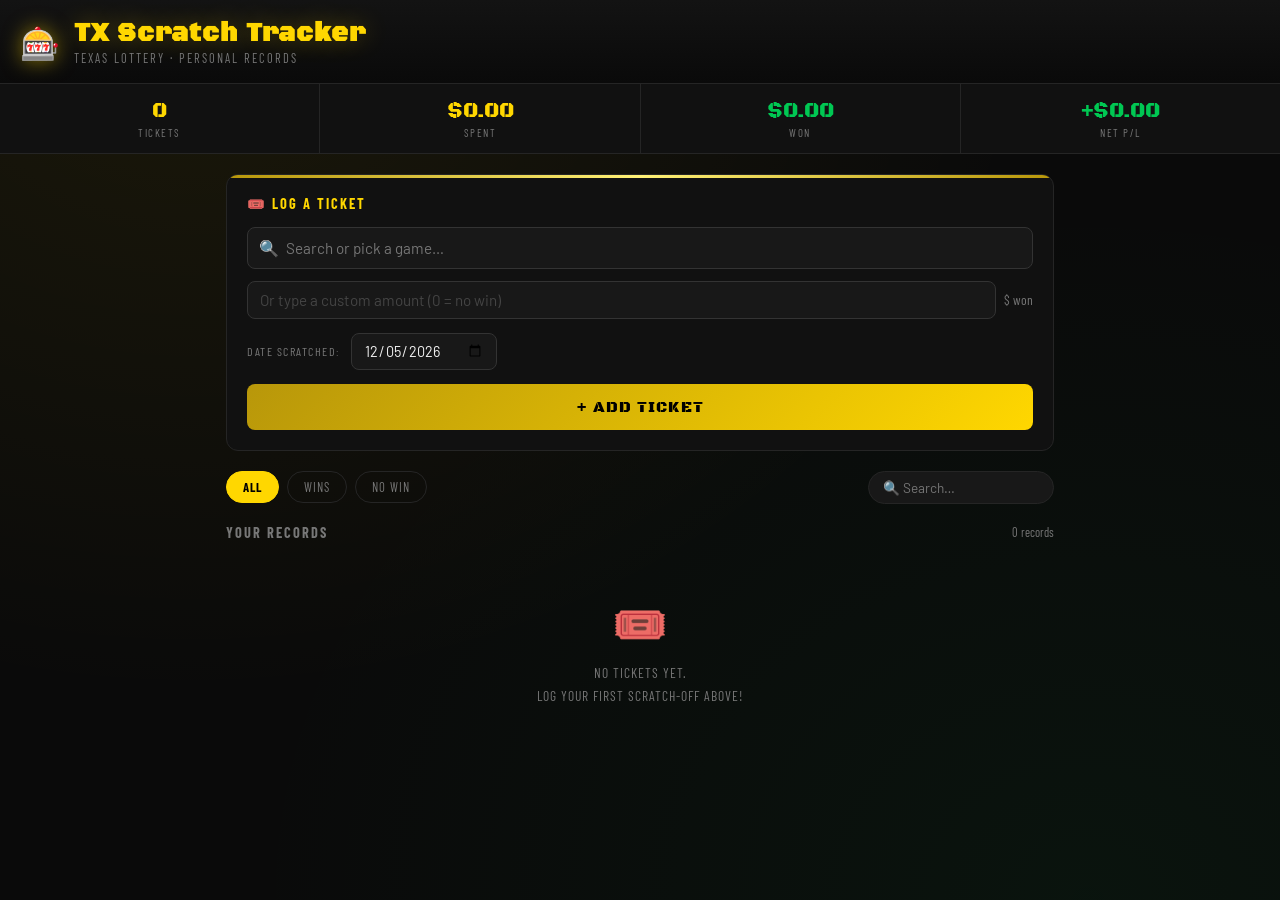
<file: scratch-tracker.html>
<!DOCTYPE html>
<html lang="en">
<head>
  <script async src="https://pagead2.googlesyndication.com/pagead/js/adsbygoogle.js?client=ca-pub-1375474490596764"
     crossorigin="anonymous"></script>
<meta charset="UTF-8">
<meta name="viewport" content="width=device-width, initial-scale=1.0">
<title>TX Scratch Tracker</title>
<link href="https://fonts.googleapis.com/css2?family=Black+Ops+One&family=Barlow+Condensed:wght@400;600;700&family=Barlow:wght@400;500&display=swap" rel="stylesheet">
<style>
  :root {
    --gold: #FFD700;
    --gold-dark: #B8970A;
    --green: #00C853;
    --red: #FF1744;
    --bg: #0A0A0A;
    --card: #111111;
    --card2: #181818;
    --border: #252525;
    --border2: #333;
    --text: #F0F0F0;
    --muted: #777;
  }
  * { box-sizing: border-box; margin: 0; padding: 0; }
  body {
    background: var(--bg);
    color: var(--text);
    font-family: 'Barlow', sans-serif;
    min-height: 100vh;
    background-image:
      radial-gradient(ellipse at 15% 0%, rgba(255,215,0,0.07) 0%, transparent 55%),
      radial-gradient(ellipse at 85% 100%, rgba(0,200,83,0.05) 0%, transparent 55%);
  }

  /* ── HEADER ── */
  header {
    padding: 22px 20px 18px;
    border-bottom: 1px solid var(--border);
    display: flex; align-items: center; gap: 14px;
    background: linear-gradient(180deg, #131313 0%, var(--bg) 100%);
  }
  .logo { font-size: 2rem; filter: drop-shadow(0 0 10px rgba(255,215,0,0.5)); }
  header h1 {
    font-family: 'Black Ops One', cursive;
    font-size: 1.6rem; color: var(--gold); letter-spacing: 1px;
    text-shadow: 0 0 24px rgba(255,215,0,0.3); line-height: 1;
  }
  header p {
    font-family: 'Barlow Condensed', sans-serif;
    font-size: 0.78rem; color: var(--muted); letter-spacing: 2px;
    text-transform: uppercase; margin-top: 3px;
  }

  /* ── STATS ── */
  .stats {
    display: grid; grid-template-columns: repeat(4,1fr);
    gap: 1px; background: var(--border);
    border-bottom: 1px solid var(--border);
  }
  .stat { background: var(--card); padding: 14px 10px; text-align: center; }
  .stat-val { font-family: 'Black Ops One', cursive; font-size: 1.3rem; color: var(--gold); }
  .stat-val.g { color: var(--green); }
  .stat-val.r { color: var(--red); }
  .stat-lbl { font-family: 'Barlow Condensed', sans-serif; font-size: 0.68rem; color: var(--muted); letter-spacing: 1.5px; text-transform: uppercase; margin-top: 2px; }

  /* ── MAIN ── */
  .main { max-width: 860px; margin: 0 auto; padding: 20px 16px; display: flex; flex-direction: column; gap: 20px; }

  /* ── LOG FORM ── */
  .form-card {
    background: var(--card); border: 1px solid var(--border); border-radius: 12px;
    padding: 20px; position: relative; overflow: hidden;
  }
  .form-card::before {
    content: ''; position: absolute; top: 0; left: 0; right: 0; height: 3px;
    background: linear-gradient(90deg, var(--gold-dark), #FFF176, var(--gold-dark));
  }
  .form-title {
    font-family: 'Barlow Condensed', sans-serif; font-size: 0.9rem; font-weight: 700;
    letter-spacing: 2px; text-transform: uppercase; color: var(--gold); margin-bottom: 14px;
  }

  /* Game selector */
  .game-search-wrap { position: relative; margin-bottom: 12px; }
  .game-search-input {
    width: 100%; background: var(--card2); border: 1px solid var(--border2);
    border-radius: 8px; color: var(--text); font-family: 'Barlow', sans-serif;
    font-size: 0.95rem; padding: 11px 14px 11px 38px; outline: none;
    transition: border-color 0.2s;
  }
  .game-search-input:focus { border-color: var(--gold); box-shadow: 0 0 0 2px rgba(255,215,0,0.1); }
  .search-icon { position: absolute; left: 12px; top: 50%; transform: translateY(-50%); color: var(--muted); font-size: 1rem; pointer-events: none; }
  .game-dropdown {
    position: absolute; top: calc(100% + 4px); left: 0; right: 0;
    background: #1a1a1a; border: 1px solid var(--border2); border-radius: 8px;
    max-height: 240px; overflow-y: auto; z-index: 50; display: none;
    box-shadow: 0 8px 24px rgba(0,0,0,0.6);
  }
  .game-dropdown.open { display: block; }
  .game-opt {
    padding: 10px 14px; cursor: pointer; display: flex; justify-content: space-between;
    align-items: center; border-bottom: 1px solid var(--border); transition: background 0.15s;
  }
  .game-opt:last-child { border-bottom: none; }
  .game-opt:hover, .game-opt.focused { background: #242424; }
  .game-opt-name { font-size: 0.9rem; font-weight: 500; }
  .game-opt-meta { font-size: 0.75rem; color: var(--muted); font-family: 'Barlow Condensed', sans-serif; letter-spacing: 0.5px; }
  .selected-game {
    display: none; align-items: center; justify-content: space-between;
    background: rgba(255,215,0,0.07); border: 1px solid rgba(255,215,0,0.25);
    border-radius: 8px; padding: 10px 14px; margin-bottom: 12px;
  }
  .selected-game.show { display: flex; }
  .sel-name { font-family: 'Barlow Condensed', sans-serif; font-size: 1rem; font-weight: 700; color: var(--gold); }
  .sel-price { font-size: 0.8rem; color: var(--muted); margin-top: 2px; }
  .change-btn { font-size: 0.75rem; color: var(--muted); background: none; border: 1px solid var(--border2); border-radius: 6px; padding: 4px 10px; cursor: pointer; transition: color 0.2s; }
  .change-btn:hover { color: var(--text); }

  /* Prize chips */
  .prize-section { margin-bottom: 14px; }
  .prize-label {
    font-family: 'Barlow Condensed', sans-serif; font-size: 0.75rem; letter-spacing: 1.5px;
    text-transform: uppercase; color: var(--muted); margin-bottom: 8px;
  }
  .prize-chips { display: flex; flex-wrap: wrap; gap: 7px; }
  .chip {
    padding: 7px 14px; border-radius: 20px; border: 1px solid var(--border2);
    background: var(--card2); color: var(--muted); font-family: 'Barlow Condensed', sans-serif;
    font-size: 0.85rem; font-weight: 600; letter-spacing: 0.5px; cursor: pointer;
    transition: all 0.15s; user-select: none;
  }
  .chip:hover { border-color: var(--gold); color: var(--gold); }
  .chip.selected { background: var(--gold); color: #000; border-color: var(--gold); font-weight: 700; box-shadow: 0 0 10px rgba(255,215,0,0.3); }
  .chip.loss-chip { border-color: rgba(255,23,68,0.4); color: #666; }
  .chip.loss-chip:hover, .chip.loss-chip.selected { background: rgba(255,23,68,0.15); color: var(--red); border-color: var(--red); }

  /* Custom amount */
  .custom-row { display: flex; gap: 8px; align-items: center; margin-bottom: 14px; }
  .custom-input {
    flex: 1; background: var(--card2); border: 1px solid var(--border2); border-radius: 8px;
    color: var(--text); font-family: 'Barlow', sans-serif; font-size: 0.95rem;
    padding: 9px 12px; outline: none; transition: border-color 0.2s;
  }
  .custom-input:focus { border-color: var(--gold); }
  .custom-input::placeholder { color: #444; }

  /* Date row */
  .date-row { display: flex; gap: 10px; align-items: center; margin-bottom: 14px; flex-wrap: wrap; }
  .date-row label { font-family: 'Barlow Condensed', sans-serif; font-size: 0.75rem; letter-spacing: 1.5px; text-transform: uppercase; color: var(--muted); white-space: nowrap; }
  .date-input {
    background: var(--card2); border: 1px solid var(--border2); border-radius: 8px;
    color: var(--text); font-family: 'Barlow', sans-serif; font-size: 0.9rem;
    padding: 8px 12px; outline: none; transition: border-color 0.2s;
  }
  .date-input:focus { border-color: var(--gold); }

  .add-btn {
    width: 100%; padding: 13px;
    background: linear-gradient(135deg, var(--gold-dark), var(--gold));
    color: #000; border: none; border-radius: 8px;
    font-family: 'Black Ops One', cursive; font-size: 1rem; letter-spacing: 1px;
    cursor: pointer; transition: transform 0.15s, opacity 0.2s;
  }
  .add-btn:hover { transform: translateY(-1px); opacity: 0.92; }
  .add-btn:active { transform: translateY(0); }
  .add-btn:disabled { opacity: 0.35; cursor: not-allowed; transform: none; }

  /* ── FILTER ── */
  .filter-row { display: flex; gap: 8px; flex-wrap: wrap; align-items: center; }
  .f-btn {
    padding: 7px 16px; border-radius: 20px; border: 1px solid var(--border);
    background: transparent; color: var(--muted); font-family: 'Barlow Condensed', sans-serif;
    font-size: 0.8rem; letter-spacing: 1px; text-transform: uppercase; cursor: pointer; transition: all 0.2s;
  }
  .f-btn.active { background: var(--gold); color: #000; border-color: var(--gold); font-weight: 700; }
  .srch {
    margin-left: auto; max-width: 190px; padding: 7px 14px;
    background: var(--card2); border: 1px solid var(--border); border-radius: 20px;
    color: var(--text); font-family: 'Barlow', sans-serif; font-size: 0.85rem; outline: none;
    transition: border-color 0.2s;
  }
  .srch:focus { border-color: var(--gold); }

  /* ── RECORDS ── */
  .sec-hdr { display: flex; align-items: center; justify-content: space-between; margin-bottom: 10px; }
  .sec-title { font-family: 'Barlow Condensed', sans-serif; font-size: 0.9rem; font-weight: 700; letter-spacing: 2px; text-transform: uppercase; color: var(--muted); }
  .rec-count { font-family: 'Barlow Condensed', sans-serif; font-size: 0.78rem; color: var(--muted); }
  .records { display: flex; flex-direction: column; gap: 8px; }

  .rec-card {
    background: var(--card); border: 1px solid var(--border); border-radius: 10px;
    padding: 13px 15px; display: grid; grid-template-columns: 4px 1fr auto auto;
    gap: 13px; align-items: center; animation: fadeIn 0.25s ease;
    transition: border-color 0.2s;
  }
  .rec-card:hover { border-color: var(--border2); }
  @keyframes fadeIn { from { opacity:0; transform:translateY(-6px); } to { opacity:1; transform:none; } }

  .rec-bar { width: 4px; height: 44px; border-radius: 4px; align-self: center; }
  .rec-bar.win { background: var(--green); box-shadow: 0 0 8px rgba(0,200,83,0.4); }
  .rec-bar.loss { background: #333; }

  .rec-info {}
  .rec-name { font-family: 'Barlow Condensed', sans-serif; font-size: 1rem; font-weight: 700; white-space: nowrap; overflow: hidden; text-overflow: ellipsis; }
  .rec-meta { font-size: 0.77rem; color: var(--muted); margin-top: 3px; display: flex; gap: 10px; flex-wrap: wrap; align-items: center; }
  .badge { display: inline-block; border-radius: 4px; font-family: 'Barlow Condensed', sans-serif; font-size: 0.68rem; font-weight: 700; letter-spacing: 1px; padding: 1px 6px; text-transform: uppercase; }
  .badge.win { background: rgba(0,200,83,0.12); color: var(--green); border: 1px solid rgba(0,200,83,0.25); }
  .badge.loss { background: rgba(255,255,255,0.04); color: #555; border: 1px solid #2a2a2a; }

  .rec-amt { text-align: right; }
  .amt-val { font-family: 'Black Ops One', cursive; font-size: 1.2rem; }
  .amt-val.win { color: var(--green); }
  .amt-val.loss { color: #444; }
  .amt-cost { font-size: 0.74rem; color: var(--muted); margin-top: 2px; }

  .del-btn { background: none; border: none; color: #2a2a2a; cursor: pointer; font-size: 1rem; padding: 5px 8px; border-radius: 6px; transition: color 0.2s, background 0.2s; }
  .del-btn:hover { color: var(--red); background: rgba(255,23,68,0.1); }

  .empty { text-align: center; padding: 44px 20px; color: var(--muted); }
  .empty-icon { font-size: 2.8rem; margin-bottom: 10px; }
  .empty p { font-family: 'Barlow Condensed', sans-serif; letter-spacing: 1px; text-transform: uppercase; font-size: 0.85rem; line-height: 1.7; }

  /* ── TOAST ── */
  .toast {
    position: fixed; bottom: 22px; right: 22px;
    background: var(--card2); border: 1px solid var(--border2); border-radius: 10px;
    padding: 11px 18px; font-family: 'Barlow Condensed', sans-serif; font-size: 0.9rem; letter-spacing: 0.5px;
    opacity: 0; transform: translateY(8px); transition: all 0.25s; pointer-events: none; z-index: 999;
  }
  .toast.show { opacity: 1; transform: none; }
  .toast.s { border-color: var(--green); color: var(--green); }
  .toast.e { border-color: var(--red); color: var(--red); }

  @media (max-width: 600px) {
    .stats { grid-template-columns: repeat(2,1fr); }
    .stat-val { font-size: 1.1rem; }
    .srch { max-width: 100%; margin-left: 0; }
    header h1 { font-size: 1.3rem; }
  }
</style>
</head>
<body>

<header>
  <div class="logo">🎰</div>
  <div>
    <h1>TX Scratch Tracker</h1>
    <p>Texas Lottery · Personal Records</p>
  </div>
</header>

<div class="stats">
  <div class="stat"><div class="stat-val" id="s-total">0</div><div class="stat-lbl">Tickets</div></div>
  <div class="stat"><div class="stat-val" id="s-spent">$0</div><div class="stat-lbl">Spent</div></div>
  <div class="stat"><div class="stat-val g" id="s-won">$0</div><div class="stat-lbl">Won</div></div>
  <div class="stat"><div class="stat-val" id="s-net">$0</div><div class="stat-lbl">Net P/L</div></div>
</div>

<div class="main">

  <!-- LOG FORM -->
  <div class="form-card">
    <div class="form-title">🎟️ Log a Ticket</div>

    <!-- Game selector -->
    <div id="game-picker">
      <div class="game-search-wrap">
        <span class="search-icon">🔍</span>
        <input class="game-search-input" id="game-search" type="text" placeholder="Search or pick a game…" autocomplete="off"
          oninput="filterGames(this.value)" onfocus="openDrop()" onblur="closeDrop()" onkeydown="dropKey(event)" />
        <div class="game-dropdown" id="game-drop"></div>
      </div>
    </div>

    <div class="selected-game" id="sel-game-row">
      <div>
        <div class="sel-name" id="sel-game-name">—</div>
        <div class="sel-price" id="sel-game-meta">—</div>
      </div>
      <button class="change-btn" onclick="resetGame()">Change</button>
    </div>

    <!-- Prize chips -->
    <div class="prize-section" id="prize-section" style="display:none">
      <div class="prize-label">What did you win? Tap a prize amount:</div>
      <div class="prize-chips" id="prize-chips"></div>
    </div>

    <!-- Custom amount -->
    <div class="custom-row">
      <input class="custom-input" id="custom-amt" type="number" placeholder="Or type a custom amount (0 = no win)" min="0" step="0.01"
        oninput="onCustomInput(this.value)" />
      <span style="color:var(--muted);font-size:0.85rem;font-family:'Barlow Condensed',sans-serif;white-space:nowrap;">$ won</span>
    </div>

    <!-- Date -->
    <div class="date-row">
      <label>Date scratched:</label>
      <input class="date-input" type="date" id="f-date" />
    </div>

    <button class="add-btn" id="add-btn" onclick="addTicket()">+ ADD TICKET</button>
  </div>

  <!-- FILTER ROW -->
  <div class="filter-row">
    <button class="f-btn active" onclick="setFilter('all',this)">All</button>
    <button class="f-btn" onclick="setFilter('win',this)">Wins</button>
    <button class="f-btn" onclick="setFilter('loss',this)">No Win</button>
    <input class="srch" type="text" placeholder="🔍 Search…" oninput="setSearch(this.value)" />
  </div>

  <!-- RECORDS -->
  <div>
    <div class="sec-hdr">
      <div class="sec-title">Your Records</div>
      <div class="rec-count" id="rec-count"></div>
    </div>
    <div class="records" id="records"></div>
  </div>

</div>

<div class="toast" id="toast"></div>

<script>
// ── GAME DATA (real TX Lottery, June 2026) ──────────────────────────────────
const TX_GAMES = [
  { num:"2744", name:"$1,000,000 Ca$h!", close:null, price:20, prizes:[20,100,200,500,1000,5000,1000000] },
  { num:"2658", name:"$1,000,000 Crossword", close:null, price:20, prizes:[20,100,200,500,1000,5000,20000,1000000] },
  { num:"2636", name:"$1,000,000 Riches", close:null, price:10, prizes:[10,20,30,50,100,200,500,1000,5000,1000000] },
  { num:"2609", name:"$100, $200, $500 OR $1,000!", close:null, price:20, prizes:[100,200,500,1000] },
  { num:"2577", name:"$100,000 Cash", close:null, price:5, prizes:[5,10,20,50,100,200,500,1000,100000] },
  { num:"2400", name:"$20 Million Supreme", close:null, price:100, prizes:[150,200,300,500,1000,10000,100000,20000000] },
  { num:"2633", name:"$3 Million Ca$h", close:"07/15/2026", price:30, prizes:[30,50,100,150,200,300,500,1000,10000,3000000] },
  { num:"2624", name:"$5 Million Royale", close:null, price:50, prizes:[50,100,150,200,500,1000,10000,5000000] },
  { num:"2627", name:"$5 Million Titanium Black", close:null, price:100, prizes:[150,200,300,500,1000,2500,50000,5000000] },
  { num:"2637", name:"$50, $100 OR $500!", close:null, price:10, prizes:[50,100,500] },
  { num:"2646", name:"20X The Money", close:null, price:2, prizes:[2,5,10,20,40,50,100,1000,30000] },
  { num:"2589", name:"500X", close:null, price:50, prizes:[50,100,200,300,500,1000,5000,25000,1000000] },
  { num:"2632", name:"777", close:null, price:10, prizes:[10,20,30,40,50,100,200,500,1000,10000,250000] },
  { num:"2680", name:"9 Symbols", close:null, price:1, prizes:[1,2,5,10,20,50,100,150,300,500] },
  { num:"2430", name:"Bonus Break the Bank", close:null, price:5, prizes:[5,10,15,20,50,100,500,5000,100000] },
  { num:"2424", name:"Cash Frenzy", close:null, price:1, prizes:[1,2,3,4,5,10,20,50,500] },
  { num:"2647", name:"Cash Line Bingo", close:null, price:2, prizes:[2,3,5,6,10,15,20,30,50,100,500,1000,30000] },
  { num:"1878", name:"Cash On The Spot", close:"07/02/2026", price:1, prizes:[1,2,3,4,5,10,20,50,500] },
  { num:"2600", name:"Casino Night", close:"06/17/2026", price:10, prizes:[10,15,20,25,30,50,100,200,500,1000,10000,50000,250000] },
  { num:"2504", name:"Crossword", close:"07/15/2026", price:3, prizes:[3,5,10,15,20,50,100,500,5000,50000] },
  { num:"2655", name:"Extreme Multiplier", close:null, price:20, prizes:[20,40,60,80,100,200,400,1000,5000,20000,1000000] },
  { num:"2587", name:"Loteria Supreme", close:null, price:100, prizes:[100,200,300,500,1000,5000,10000,100000,7500000] },
  { num:"2622", name:"Lucky No. 7", close:null, price:2, prizes:[2,3,6,9,10,18,20,30,60,100,1000,30000] },
  { num:"2653", name:"Million Dollar Loteria", close:null, price:20, prizes:[20,30,40,50,100,150,200,250,500,1000,5000,20000,1000000] },
  { num:"2674", name:"Royal Riches", close:null, price:2, prizes:[2,5,10,50,100,1000,30000] },
  { num:"2581", name:"Super Crossword", close:"07/12/2026", price:5, prizes:[5,10,15,20,25,50,100,200,500,1000,100000] },
  { num:"2648", name:"Super Loteria", close:null, price:5, prizes:[5,10,15,20,50,100,200,500,5000,100000] },
  { num:"2628", name:"Texas Loteria", close:null, price:3, prizes:[3,5,8,10,15,18,20,30,33,50,80,250,3000,50000] },
  { num:"2610", name:"Ultimate Millions", close:null, price:50, prizes:[75,100,150,250,500,2000,25000,1000000] },
  { num:"2124", name:"Winning 7s", close:null, price:1, prizes:[1,2,3,4,5,6,10,20,50,500] },
  { num:"2590", name:"X", close:null, price:50, prizes:[75,100,150,200,500,1000,5000,20000,1000000] },
];

// ── STATE ──────────────────────────────────────────────────────────────────
let tickets = [];
let selectedGame = null;
let selectedPrize = null; // number or "loss"
let dropFocusIdx = -1;
let currentFilter = 'all';
let searchQ = '';

// ── STORAGE ────────────────────────────────────────────────────────────────
function load() {
  try { const d = localStorage.getItem('tx-v2'); if (d) tickets = JSON.parse(d); } catch(e) { tickets = []; }
  document.getElementById('f-date').value = today();
  renderAll();
}
function save() { localStorage.setItem('tx-v2', JSON.stringify(tickets)); }
function today() { return new Date().toISOString().split('T')[0]; }

// ── GAME PICKER ────────────────────────────────────────────────────────────
let filteredGames = [...TX_GAMES];

function filterGames(q) {
  q = (q || '').trim().toLowerCase();
  filteredGames = q
    ? TX_GAMES.filter(g => g.name.toLowerCase().includes(q) || g.num.includes(q))
    : [...TX_GAMES];
  dropFocusIdx = -1;
  renderDrop();
}

function renderDrop() {
  const drop = document.getElementById('game-drop');
  if (!filteredGames.length) {
    drop.innerHTML = '<div class="game-opt" style="color:var(--muted);cursor:default;">No games found</div>';
    return;
  }
  drop.innerHTML = filteredGames.map((g, i) => {
    const closing = g.close ? ` · Ends ${g.close}` : '';
    return `<div class="game-opt" data-idx="${i}"
      onmousedown="pickGame(${i})"
      onmouseover="hoverOpt(${i})">
      <span class="game-opt-name">${esc(g.name)}</span>
      <span class="game-opt-meta">$${g.price}${closing}</span>
    </div>`;
  }).join('');
}

function openDrop() {
  filterGames(document.getElementById('game-search').value);
  document.getElementById('game-drop').classList.add('open');
}

function closeDrop() {
  setTimeout(() => document.getElementById('game-drop').classList.remove('open'), 150);
}

function hoverOpt(i) { dropFocusIdx = i; highlightDrop(); }

function highlightDrop() {
  document.querySelectorAll('.game-opt').forEach((el, i) => {
    el.classList.toggle('focused', i === dropFocusIdx);
  });
}

function dropKey(e) {
  const drop = document.getElementById('game-drop');
  if (!drop.classList.contains('open')) return;
  if (e.key === 'ArrowDown') { dropFocusIdx = Math.min(dropFocusIdx+1, filteredGames.length-1); highlightDrop(); e.preventDefault(); }
  else if (e.key === 'ArrowUp') { dropFocusIdx = Math.max(dropFocusIdx-1, 0); highlightDrop(); e.preventDefault(); }
  else if (e.key === 'Enter' && dropFocusIdx >= 0) { pickGame(dropFocusIdx); e.preventDefault(); }
  else if (e.key === 'Escape') { drop.classList.remove('open'); }
}

function pickGame(i) {
  selectedGame = filteredGames[i];
  selectedPrize = null;
  document.getElementById('game-search').value = '';
  document.getElementById('game-drop').classList.remove('open');
  document.getElementById('game-picker').style.display = 'none';
  const row = document.getElementById('sel-game-row');
  row.classList.add('show');
  document.getElementById('sel-game-name').textContent = selectedGame.name;
  document.getElementById('sel-game-meta').textContent = `$${selectedGame.price} ticket · Game #${selectedGame.num}`;
  buildPrizeChips();
  document.getElementById('custom-amt').value = '';
}

function resetGame() {
  selectedGame = null; selectedPrize = null;
  document.getElementById('sel-game-row').classList.remove('show');
  document.getElementById('game-picker').style.display = '';
  document.getElementById('game-search').value = '';
  document.getElementById('prize-section').style.display = 'none';
  document.getElementById('prize-chips').innerHTML = '';
  document.getElementById('custom-amt').value = '';
  filterGames('');
}

function buildPrizeChips() {
  const g = selectedGame;
  const sec = document.getElementById('prize-section');
  const chips = document.getElementById('prize-chips');
  // Loss chip first, then prize amounts
  let html = `<div class="chip loss-chip" data-val="loss" onclick="selectChip(this,'loss')">❌ No Win</div>`;
  for (const p of g.prizes) {
    html += `<div class="chip" data-val="${p}" onclick="selectChip(this,${p})">${fmtPrize(p)}</div>`;
  }
  chips.innerHTML = html;
  sec.style.display = '';
}

function fmtPrize(n) {
  if (n >= 1000000) return '$' + (n/1000000) + 'M';
  if (n >= 1000) return '$' + (n/1000).toFixed(n%1000===0?0:1) + 'K';
  return '$' + n;
}

function selectChip(el, val) {
  document.querySelectorAll('.chip').forEach(c => c.classList.remove('selected'));
  el.classList.add('selected');
  selectedPrize = val;
  if (val === 'loss') {
    document.getElementById('custom-amt').value = '0';
  } else {
    document.getElementById('custom-amt').value = val;
  }
}

function onCustomInput(val) {
  // Clear chip selection if user types manually
  document.querySelectorAll('.chip').forEach(c => c.classList.remove('selected'));
  selectedPrize = parseFloat(val) || 0;
  // Re-select matching chip if exists
  document.querySelectorAll('.chip').forEach(c => {
    const cv = c.dataset.val;
    if (cv === 'loss' && (val === '0' || val === '')) return;
    if (parseFloat(cv) === parseFloat(val)) c.classList.add('selected');
  });
}

// ── ADD TICKET ─────────────────────────────────────────────────────────────
function addTicket() {
  if (!selectedGame) { showToast('Pick a game first!', 'e'); return; }
  const customVal = document.getElementById('custom-amt').value;
  const winAmt = parseFloat(customVal);
  const isWin = !isNaN(winAmt) && winAmt > 0;
  const date = document.getElementById('f-date').value;
  if (!date) { showToast('Pick a date!', 'e'); return; }

  const t = {
    id: Date.now(),
    gameNum: selectedGame.num,
    gameName: selectedGame.name,
    price: selectedGame.price,
    winAmt: isNaN(winAmt) ? 0 : winAmt,
    outcome: isWin ? 'win' : 'loss',
    date
  };
  tickets.unshift(t);
  save(); renderAll();
  showToast(isWin ? `🏆 +${fmt(winAmt)} recorded!` : '❌ Loss logged.', isWin ? 's' : '');
  resetGame();
  document.getElementById('custom-amt').value = '';
}

// ── FILTER / SEARCH ────────────────────────────────────────────────────────
function setFilter(v, btn) {
  currentFilter = v;
  document.querySelectorAll('.f-btn').forEach(b => b.classList.remove('active'));
  btn.classList.add('active');
  renderList();
}
function setSearch(v) { searchQ = v.toLowerCase(); renderList(); }

// ── RENDER ─────────────────────────────────────────────────────────────────
function renderAll() { renderStats(); renderList(); }

function renderStats() {
  const spent = tickets.reduce((s,t) => s+t.price, 0);
  const won   = tickets.reduce((s,t) => s+t.winAmt, 0);
  const net   = won - spent;
  document.getElementById('s-total').textContent = tickets.length;
  document.getElementById('s-spent').textContent = fmt(spent);
  document.getElementById('s-won').textContent   = fmt(won);
  const el = document.getElementById('s-net');
  el.textContent = (net>=0?'+':'') + fmt(net);
  el.className = 'stat-val ' + (net>=0?'g':'r');
}

function renderList() {
  let list = tickets;
  if (currentFilter==='win')  list = list.filter(t => t.outcome==='win');
  if (currentFilter==='loss') list = list.filter(t => t.outcome==='loss');
  if (searchQ) list = list.filter(t => t.gameName.toLowerCase().includes(searchQ) || t.gameNum.includes(searchQ));

  document.getElementById('rec-count').textContent = list.length + ' record' + (list.length!==1?'s':'');
  const el = document.getElementById('records');

  if (!list.length) {
    el.innerHTML = `<div class="empty"><div class="empty-icon">🎟️</div><p>${tickets.length===0?'No tickets yet.<br>Log your first scratch-off above!':'No records match your filter.'}</p></div>`;
    return;
  }
  el.innerHTML = list.map(t => {
    const isWin = t.outcome==='win';
    const dateStr = t.date ? new Date(t.date+'T12:00:00').toLocaleDateString('en-US',{month:'short',day:'numeric',year:'numeric'}) : '';
    return `<div class="rec-card">
      <div class="rec-bar ${t.outcome}"></div>
      <div class="rec-info">
        <div class="rec-name">${esc(t.gameName)}</div>
        <div class="rec-meta">
          ${dateStr?`<span>📅 ${dateStr}</span>`:''}
          <span>Game #${t.gameNum}</span>
          <span class="badge ${t.outcome}">${isWin?'WIN':'NO WIN'}</span>
        </div>
      </div>
      <div class="rec-amt">
        <div class="amt-val ${t.outcome}">${isWin?'+'+fmt(t.winAmt):'—'}</div>
        <div class="amt-cost">Cost: ${fmt(t.price)}</div>
      </div>
      <button class="del-btn" onclick="del(${t.id})" title="Delete">🗑</button>
    </div>`;
  }).join('');
}

function del(id) {
  tickets = tickets.filter(t => t.id!==id);
  save(); renderAll();
  showToast('Record deleted.','');
}

// ── UTILS ──────────────────────────────────────────────────────────────────
function fmt(n) { return '$'+Number(n).toFixed(2); }
function esc(s) { return String(s).replace(/&/g,'&amp;').replace(/</g,'&lt;').replace(/>/g,'&gt;'); }

function showToast(msg, type) {
  const t = document.getElementById('toast');
  t.textContent = msg; t.className = 'toast show '+(type||'');
  setTimeout(()=>t.className='toast',2800);
}

// ── INIT ──────────────────────────────────────────────────────────────────
filteredGames = [...TX_GAMES];
renderDrop();
load();
</script>
</body>
</html>
</file>
